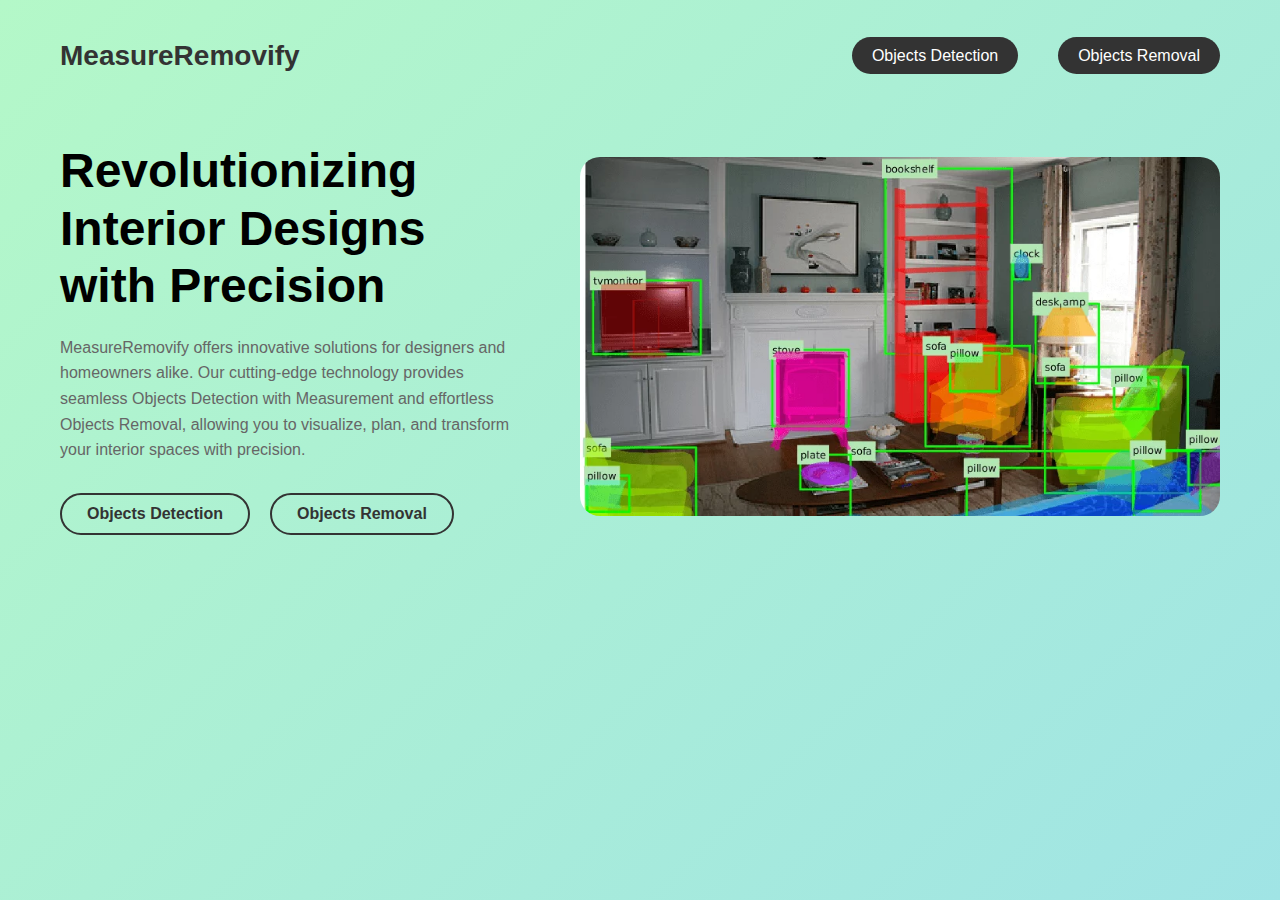
<file: index.html>
<!DOCTYPE html>
<html lang="en">

<head>
    <meta charset="UTF-8">
    <meta name="viewport" content="width=device-width, initial-scale=1.0">
    <link rel="stylesheet" href="CSS/Home.css">
    <title>MeasureRemovify</title>
</head>

<body>
    <div class="container">
        <header>
            <div class="logo">MeasureRemovify</div>
            <nav>
                <ul>
                    <li><a href="Object.html" target="_blank">Objects Detection</a></li>
                    <li><a href="http://127.0.0.1:2050/" target="_blank">Objects Removal</a></li>
                </ul>
            </nav>
        </header>
        <div class="main-content">
            <div class="text-content">
                <h1>Revolutionizing Interior Designs with Precision</h1>
                <p>MeasureRemovify offers innovative solutions for designers and homeowners alike. Our cutting-edge technology provides seamless Objects Detection with Measurement and effortless Objects Removal, allowing you to visualize, plan, and transform your interior spaces with precision.</p>
                <div class="buttons">
                    <a href="Object.html" target="_blank" class="btn">Objects Detection</a>
                    <a href="http://127.0.0.1:2050/" target="_blank" class="btn">Objects Removal</a>
                </div>
            </div>
            <div class="image-stack">
                <!-- <img src="https://s3-us-west-2.amazonaws.com/s.cdpn.io/110238/texture-waves2.jpeg" alt="Interior design illustration 1"> -->
                <img src="Images/object-recognition-e1541510005103.webp" alt="Interior design illustration 2">
                <!-- <img src="https://s3-us-west-2.amazonaws.com/s.cdpn.io/110238/texture-waves2.jpeg" alt="Interior design illustration 3"> -->
            </div>
        </div>
    </div>
</body>

</html>
</file>
<file: CSS/Home.css>
/* <style> */
/* @import url('https://fonts.googleapis.com/css2?family=Poppins:wght@400;700&display=swap'); */

* {
    margin: 0;
    padding: 0;
    box-sizing: border-box;
}

body,
html {
    font-family: 'Poppins', sans-serif;
    background: linear-gradient(135deg, #b4f8c8 0%, #a0e4e5 100%);
    height: 100%;
    overflow-x: hidden;
}

.container {
    max-width: 1200px;
    margin: 0 auto;
    padding: 20px;
}

header {
    display: flex;
    justify-content: space-between;
    align-items: center;
    padding: 20px 0;
}

.logo {
    font-size: 28px;
    font-weight: bold;
    color: #333;
}

nav ul {
    list-style-type: none;
    display: flex;
    gap: 40px;
}

nav ul li {
    position: relative;
}

nav ul li a {
    text-decoration: none;
    color: #fff;
    font-weight: 500;
    padding: 10px 20px;
    border-radius: 25px;
    background: #333;
    transition: background 0.3s ease;
}

nav ul li a:hover {
    background: #555;
}

.main-content {
    display: flex;
    justify-content: space-between;
    align-items: center;
    margin-top: 50px;
    flex-wrap: wrap;
}

.text-content {
    flex: 1;
    padding-right: 50px;
    max-width: 600px;
}

h1 {
    font-size: 48px;
    margin-bottom: 20px;
    line-height: 1.2;
}

p {
    font-size: 16px;
    line-height: 1.6;
    color: #666;
    margin-bottom: 30px;
}

.buttons {
    display: flex;
    gap: 20px;
}

.btn {
    padding: 10px 25px;
    text-decoration: none;
    color: #333;
    border: 2px solid #333;
    border-radius: 25px;
    font-weight: 600;
    transition: all 0.3s ease;
}

.btn:hover {
    background-color: #333;
    color: #fff;
}

/* Image Stack */
.image-stack {
    position: relative;
    max-width: 640px;
    height: auto;
}

.image-stack img {
    width: 100%;
    height: auto;
    object-fit: cover;
    border-radius: 20px;
    transition: transform 0.3s ease;
}

.image-stack img:hover {
    transform: scale(1.05);
}

.image-stack img:nth-child(2) {
    position: absolute;
    top: 20px;
    left: 20px;
    z-index: 2;
}

.image-stack img:nth-child(3) {
    position: absolute;
    top: 40px;
    left: 40px;
    z-index: 1;
}

/* Responsive Design */
@media (max-width: 768px) {
    .main-content {
        flex-direction: column;
    }

    .text-content {
        padding-right: 0;
        text-align: center;
    }

    h1 {
        font-size: 36px;
    }

    nav ul {
        gap: 20px;
    }

    .image-stack img:nth-child(2),
    .image-stack img:nth-child(3) {
        top: 10px;
        left: 10px;
    }
}

@media (max-width: 480px) {
    h1 {
        font-size: 28px;
    }

    .image-stack img:nth-child(2),
    .image-stack img:nth-child(3) {
        top: 5px;
        left: 5px;
    }
}
/* </style> */
</file>
